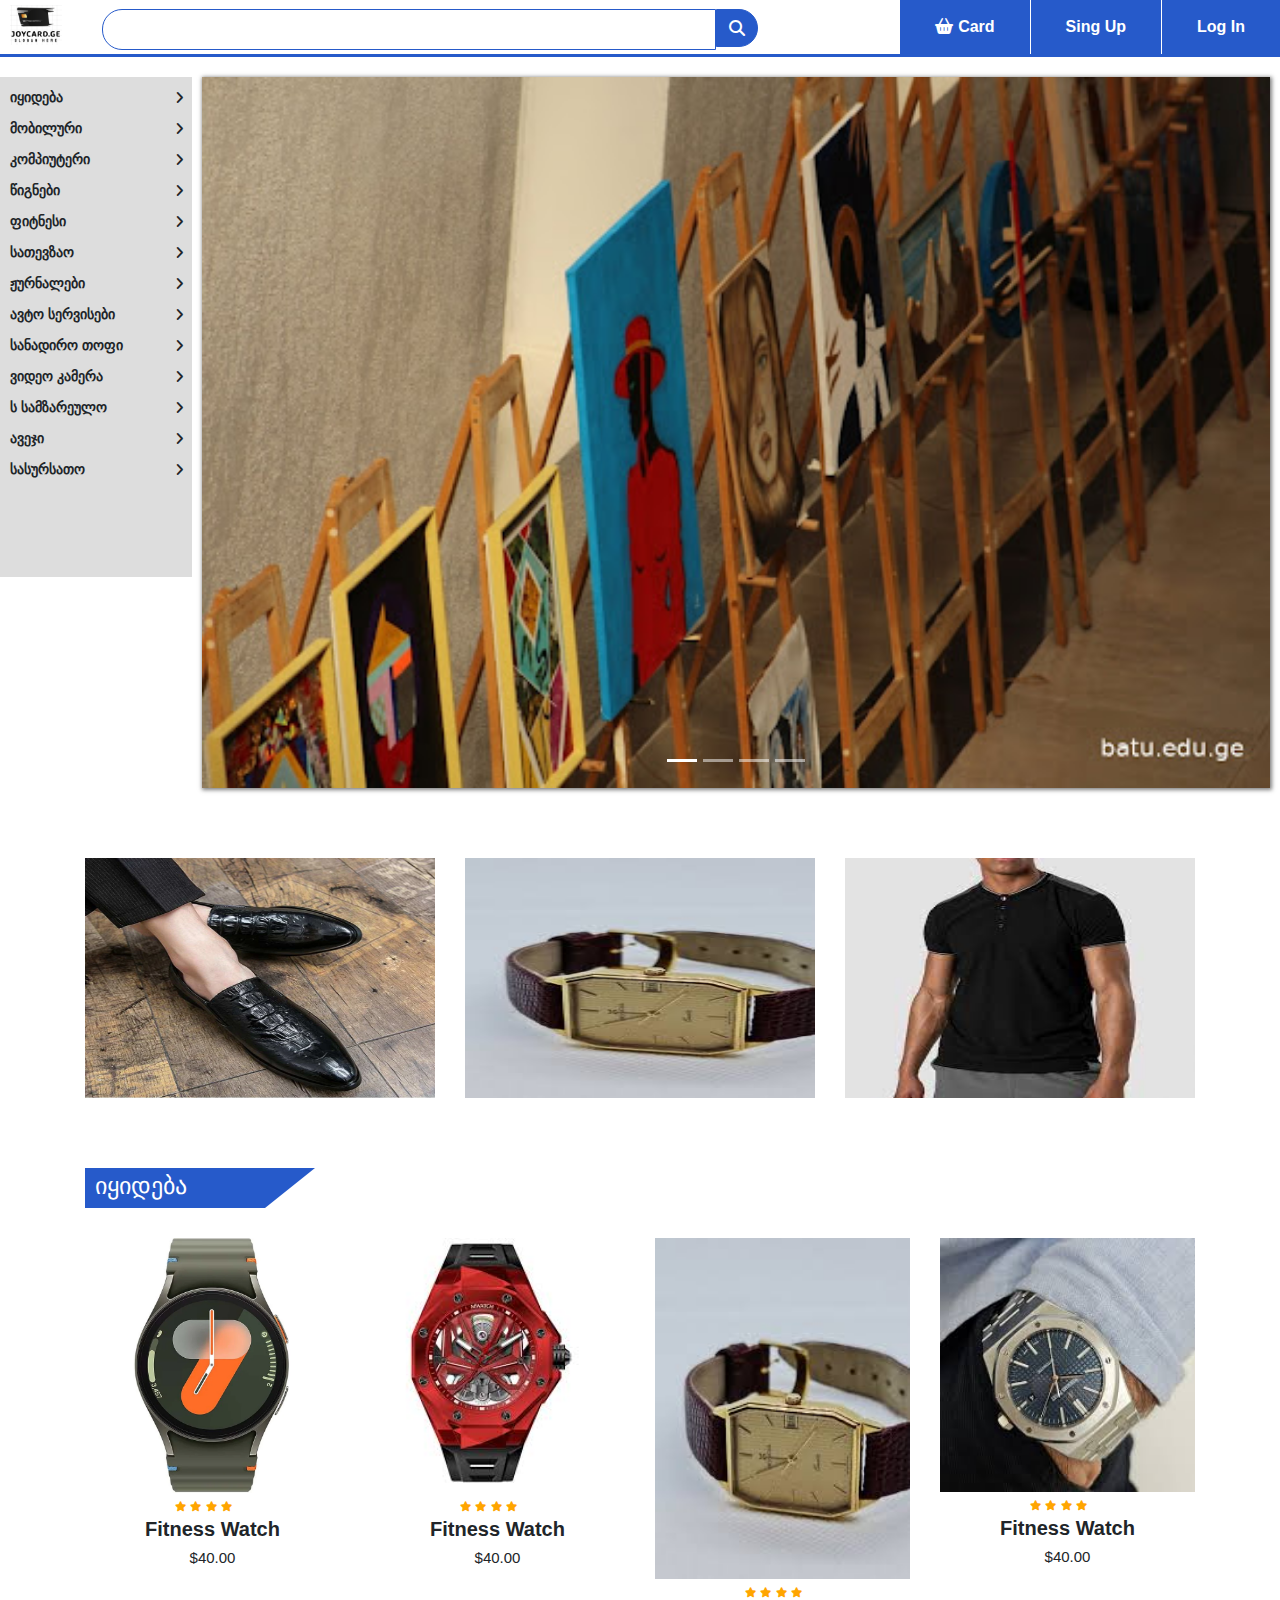
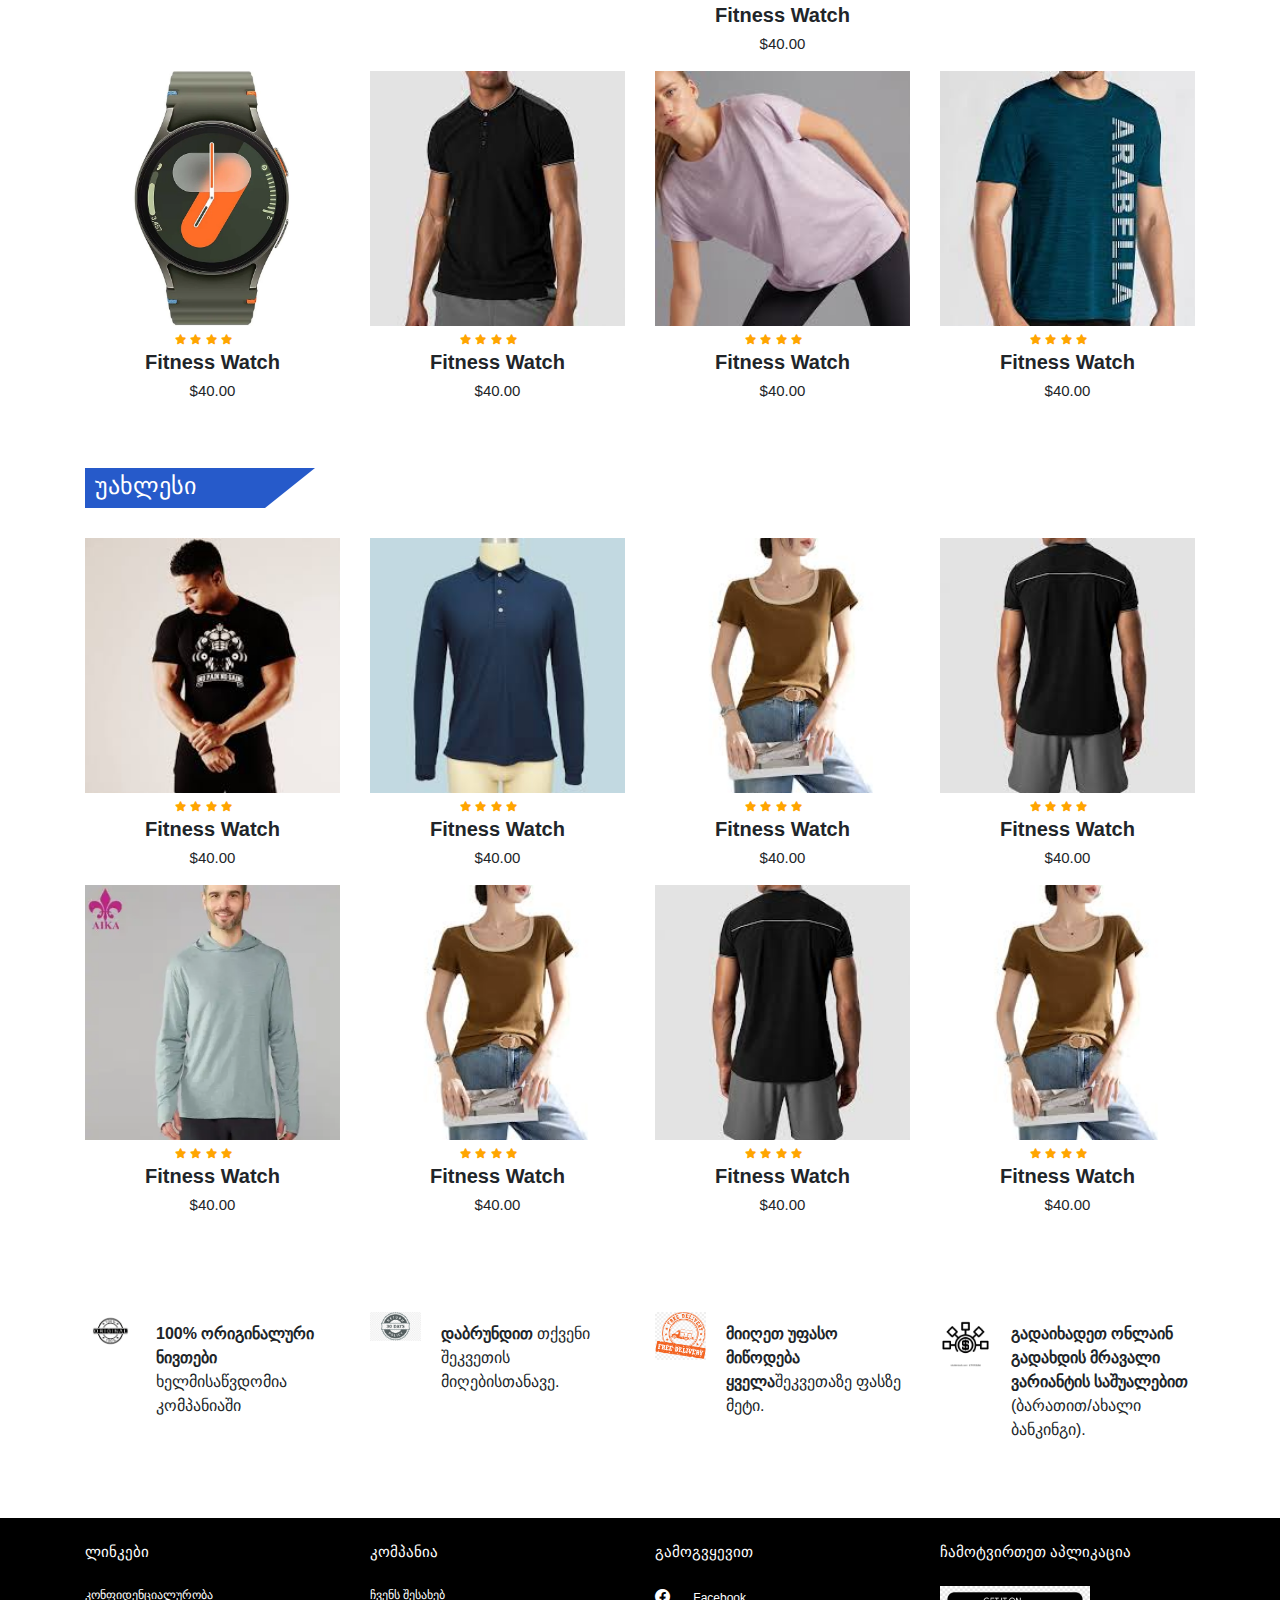
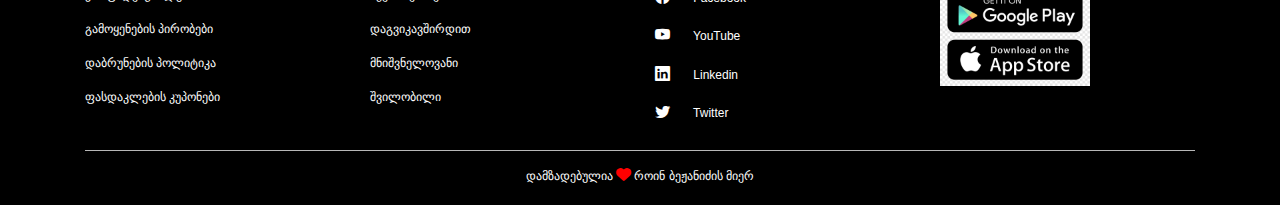
<file: index.html>
<!DOCTYPE html>
<html lang="en">
<head>
    <meta charset="UTF-8">
    <meta name="viewport" content="width=device-width, initial-scale=1.0">
    <link rel="stylesheet" href="style.css">
    <link rel="stylesheet"
     href="https://stackpath.bootstrapcdn.com/bootstrap/4.2.1/css/bootstrap.min.css">
     <link rel="stylesheet" href="https://cdnjs.cloudflare.com/ajax/libs/font-awesome/6.5.0/css/all.min.css">
     <link rel="stylesheet" href="https://cdn.jsdelivr.net/npm/bootstrap-icons@1.11.3/font/bootstrap-icons.min.css">
    <script src="https://code.jquery.com/jquery-3.3.1.slim.min.js"></script>
    <script src="https://stackpath.bootstrapcdn.com/bootstrap/4.2.1/js/bootstrap.min.js"></script>
    <title>JoyCard.Ge</title>
    <style>
 
    </style>
</head>
<body>
    <div class="top-nav-bar">
        <div class="search-box">
            <i class="fa fa-bars" id="menu-btn" onclick="openmenu()" aria-label="Open Menu"></i>
            <i class="fa fa-times" id="close-btn" onclick="closemenu()" aria-label="Close Menu"></i>
            
            <img src="JoyCard.ge.logo.PNG" class="logo">
      
            <input type="text" class="form-control">
            <span class="input-group-text"><i class="fa fa-search"></i></span>
        </div>
        <div class="menu-bar">
            <ul>
                <li><a href="#"><i class="fa fa-shopping-basket"></i>Card</a></li>
                <li><a href="#">Sing Up</a></li>
                <li><a href="#">Log In</a></li>
            </ul>
        </div>
    </div>
    <!--მეორე თავი-->
    <section class="header">
        <div class="side-menu" id="side-menu">
            <ul>
                <li>იყიდება<i class="fa fa-angle-right"></i>
                    <ul>
                        <a href="product.html"><li>მენუ-1</li></a>
                        <a href="#"><li>მენუ-2</li></a>
                        <a href="#"><li>მენუ-3</li></a>
                        <a href="#"><li>მენუ-4</li></a>
                    </ul>
                </li>
                <li>მობილური<i class="fa fa-angle-right"></i>
                    <ul>
                        <a href="#"><li>მენუ-5</li></a>
                        <a href="#"><li>მენუ-6</li></a>
                        <a href="#"><li>მენუ-7</li></a>
                        <a href="#"><li>მენუ-8</li></a>
                    </ul>
                </li>
                <li>კომპიუტერი<i class="fa fa-angle-right"></i>
                    <ul>
                        <a href="#"><li>მენუ-9</li></a>
                        <a href="#"><li>მენუ-10</li></a>
                        <a href="#"><li>მენუ-11</li></a>
                        <a href="#"><li>მენუ-12</li></a>
                    </ul>
                </li>
                <li>წიგნები<i class="fa fa-angle-right"></i>
                    <ul>
                        <a href="#"><li>მენუ-13</li></a>
                        <a href="#"><li>მენუ-14</li></a>
                        <a href="#"><li>მენუ-15</li></a>
                        <a href="#"><li>მენუ-16</li></a>
                    </ul>
                </li>
                <li>ფიტნესი<i class="fa fa-angle-right"></i>
                    <ul>
                        <a href="#"><li>მენუ-17</li></a>
                        <a href="#"><li>მენუ-18</li></a>
                        <a href="#"><li>მენუ-19</li></a>
                        <a href="#"><li>მენუ-20</li></a>
                    </ul>
                </li>
                <li>სათევზაო <i class="fa fa-angle-right"></i>
                    <ul>
                        <a href="#"><li>მენუ-21</li></a>
                        <a href="#"><li>მენუ-22</li></a>
                        <a href="#"><li>მენუ-23</li></a>
                        <a href="#"><li>მენუ-24</li></a>
                    </ul>
                </li>
                <li>ჟურნალები<i class="fa fa-angle-right"></i>
                    <ul>
                        <a href="#"><li>მენუ-25</li></a>
                        <a href="#"><li>მენუ-26</li></a>
                        <a href="#"><li>მენუ-27</li></a>
                        <a href="#"><li>მენუ-28</li></a>
                    </ul>
                </li>
                <li>ავტო სერვისები<i class="fa fa-angle-right"></i>
                    <ul>
                        <a href="#"><li>მენუ-29</li></a>
                        <a href="#"><li>მენუ-30</li></a>
                        <a href="#"><li>მენუ-31</li></a>
                        <a href="#"><li>მენუ-32</li></a>
                    </ul>
                </li>
                <li>სანადირო თოფი<i class="fa fa-angle-right"></i>
                    <ul>
                        <a href="#"><li>მენუ-33</li></a>
                        <a href="#"><li>მენუ-34</li></a>
                        <a href="#"><li>მენუ-35</li></a>
                        <a href="#"><li>მენუ-36</li></a>
                    </ul>
                </li>
                <li>ვიდეო კამერა<i class="fa fa-angle-right"></i>
                    <ul>
                        <a href="#"><li>მენუ-37</li></a>
                        <a href="#"><li>მენუ-38</li></a>
                        <a href="#"><li>მენუ-39</li></a>
                        <a href="#"><li>მენუ-40</li></a>
                    </ul>
                </li>
                <li>ს სამზარეულო<i class="fa fa-angle-right"></i>
                    <ul>
                        <a href="#"><li>მენუ-41</li></a>
                        <a href="#"><li>მენუ-42</li></a>
                        <a href="#"><li>მენუ-43</li></a>
                        <a href="#"><li>მენუ-44</li></a>
                    </ul>
                </li>
                <li>ავეჯი<i class="fa fa-angle-right"></i>
                    <ul>
                        <a href="#"><li>მენუ-45</li></a>
                        <a href="#"><li>მენუ-46</li></a>
                        <a href="#"><li>მენუ-47</li></a>
                        <a href="#"><li>მენუ-48</li></a>
                    </ul>
                </li>
                <li>სასურსათო<i class="fa fa-angle-right"></i>
                    <ul>
                        <a href="#"><li>მენუ-49</li></a>
                        <a href="#"><li>მენუ-50</li></a>
                        <a href="#"><li>მენუ-51</li></a>
                        <a href="#"><li>მენუ-52</li></a>
                    </ul>
                </li>
            </ul>
        </div>
        <div class="slider">
            <div id="slider" class="carousel slide carousel-fade" data-ride="carousel">
                <div class="carousel-inner">
                    <div class="carousel-item active">
                        <img src="img-8.jpg" class="d-block w-100">
                    </div>
                    <div class="carousel-item">
                        <img src="market1.jpg" class="d-block w-100">
                    </div>
                    <div class="carousel-item">
                        <img src="market2.jpg" class="d-block w-100">
                    </div>
                    <div class="carousel-item">
                        <img src="market3.jpg" class="d-block w-100">
                    </div>
                </div>
        
                <ol class="carousel-indicators">
                    <li data-target="#slider" data-slide-to="0" class="active"></li>
                    <li data-target="#slider" data-slide-to="1"></li>
                    <li data-target="#slider" data-slide-to="2"></li>
                    <li data-target="#slider" data-slide-to="3"></li>
                </ol>
            </div>
        </div>
    </section>

    <!-- featured categories -->
     <section class="featured-categories">
        <div class="container">
            <div class="row">
                <div class="col-md-4">
                    <img src="shose2.webp" width="180" height="280" >
                </div>
            <div class="col-md-4">
                <img src="hour2.jpeg" width="180" height="280" >
            </div>
            <div class="col-md-4">
                <img src="shet1.jpeg" width="180" height="280" >
            </div>
            </div>
        </div>
     </section>

     <!-- On Sale product-->
      <section class="on-sale">
        <div class="container">
            <div class="title-box">
                <h2>იყიდება</h2>
            </div>
            <div class="row">
                <div class="col-md-3">
                    <div class="product-top">
                        <a href="product.html">
                        <img src="hour4.webp" >
                    </a>
                        <div class="overlay-right">
                            <button type="button" class="btn btn-secondary" title="Quick Shop">
                                <i class="fa fa-eye"></i>
                            </button>
                            <button type="button" class="btn btn-secondary" title="Add to Withlist">
                                <i class="fa fa-heart"></i>
                            </button>
                            <button type="button" class="btn btn-secondary" title="Add to Cart">
                                <i class="fa fa-shopping-cart"></i>
                            </button>
                        </div>
                    </div>
                    <div class="product-button text-center">
                        <i class="fa fa-star"></i>
                        <i class="fa fa-star"></i>
                        <i class="fa fa-star"></i>
                        <i class="fa fa-star"></i>
                        <i class="bi bi-star-half"></i>
                        <h3>Fitness Watch </h3>
                        <h5>$40.00</h5>
                    </div>
                </div>
                <div class="col-md-3">
                    <div class="product-top">
                        <img src="hour1.jpeg" >
                        <div class="overlay-right">
                            <button type="button" class="btn btn-secondary" title="Quick Shop">
                                <i class="fa fa-eye"></i>
                            </button>
                            <button type="button" class="btn btn-secondary" title="Add to Withlist">
                                <i class="fa fa-heart"></i>
                            </button>
                            <button type="button" class="btn btn-secondary" title="Add to Cart">
                                <i class="fa fa-shopping-cart"></i>
                            </button>
                        </div>
                    </div>
                    <div class="product-button text-center">
                        <i class="fa fa-star"></i>
                        <i class="fa fa-star"></i>
                        <i class="fa fa-star"></i>
                        <i class="fa fa-star"></i>
                        <i class="bi bi-star-half"></i>
                        <h3>Fitness Watch </h3>
                        <h5>$40.00</h5>
                    </div>
                </div>
                <div class="col-md-3">
                    <div class="product-top">
                        <img src="hour2.jpeg" >
                        <div class="overlay-right">
                            <button type="button" class="btn btn-secondary" title="Quick Shop">
                                <i class="fa fa-eye"></i>
                            </button>
                            <button type="button" class="btn btn-secondary" title="Add to Withlist">
                                <i class="fa fa-heart"></i>
                            </button>
                            <button type="button" class="btn btn-secondary" title="Add to Cart">
                                <i class="fa fa-shopping-cart"></i>
                            </button>
                        </div>
                    </div>
                    <div class="product-button text-center">
                        <i class="fa fa-star"></i>
                        <i class="fa fa-star"></i>
                        <i class="fa fa-star"></i>
                        <i class="fa fa-star"></i>
                        <i class="bi bi-star-half"></i>
                        <h3>Fitness Watch </h3>
                        <h5>$40.00</h5>
                    </div>
                </div>
                <div class="col-md-3">
                    <div class="product-top">
                        <img src="hour3.jpeg" >
                        <div class="overlay-right">
                            <button type="button" class="btn btn-secondary" title="Quick Shop">
                                <i class="fa fa-eye"></i>
                            </button>
                            <button type="button" class="btn btn-secondary" title="Add to Withlist">
                                <i class="fa fa-heart"></i>
                            </button>
                            <button type="button" class="btn btn-secondary" title="Add to Cart">
                                <i class="fa fa-shopping-cart"></i>
                            </button>
                        </div>
                    </div>
                    <div class="product-button text-center">
                        <i class="fa fa-star"></i>
                        <i class="fa fa-star"></i>
                        <i class="fa fa-star"></i>
                        <i class="fa fa-star"></i>
                        <i class="bi bi-star-half"></i>
                        <h3>Fitness Watch </h3>
                        <h5>$40.00</h5>
                    </div>
                </div>
                <div class="col-md-3">
                    <div class="product-top">
                        <img src="hour4.webp" >
                        <div class="overlay-right">
                            <button type="button" class="btn btn-secondary" title="Quick Shop">
                                <i class="fa fa-eye"></i>
                            </button>
                            <button type="button" class="btn btn-secondary" title="Add to Withlist">
                                <i class="fa fa-heart"></i>
                            </button>
                            <button type="button" class="btn btn-secondary" title="Add to Cart">
                                <i class="fa fa-shopping-cart"></i>
                            </button>
                        </div>
                    </div>
                    <div class="product-button text-center">
                        <i class="fa fa-star"></i>
                        <i class="fa fa-star"></i>
                        <i class="fa fa-star"></i>
                        <i class="fa fa-star"></i>
                        <i class="bi bi-star-half"></i>
                        <h3>Fitness Watch </h3>
                        <h5>$40.00</h5>
                    </div>
                </div>
                <div class="col-md-3">
                    <div class="product-top">
                        <img src="shet1.jpeg" >
                        <div class="overlay-right">
                            <button type="button" class="btn btn-secondary" title="Quick Shop">
                                <i class="fa fa-eye"></i>
                            </button>
                            <button type="button" class="btn btn-secondary" title="Add to Withlist">
                                <i class="fa fa-heart"></i>
                            </button>
                            <button type="button" class="btn btn-secondary" title="Add to Cart">
                                <i class="fa fa-shopping-cart"></i>
                            </button>
                        </div>
                    </div>
                    <div class="product-button text-center">
                        <i class="fa fa-star"></i>
                        <i class="fa fa-star"></i>
                        <i class="fa fa-star"></i>
                        <i class="fa fa-star"></i>
                        <i class="bi bi-star-half"></i>
                        <h3>Fitness Watch </h3>
                        <h5>$40.00</h5>
                    </div>
                </div>
                <div class="col-md-3">
                    <div class="product-top">
                        <img src="shet2.jpeg" >
                        <div class="overlay-right">
                            <button type="button" class="btn btn-secondary" title="Quick Shop">
                                <i class="fa fa-eye"></i>
                            </button>
                            <button type="button" class="btn btn-secondary" title="Add to Withlist">
                                <i class="fa fa-heart"></i>
                            </button>
                            <button type="button" class="btn btn-secondary" title="Add to Cart">
                                <i class="fa fa-shopping-cart"></i>
                            </button>
                        </div>
                    </div>
                    <div class="product-button text-center">
                        <i class="fa fa-star"></i>
                        <i class="fa fa-star"></i>
                        <i class="fa fa-star"></i>
                        <i class="fa fa-star"></i>
                        <i class="bi bi-star-half"></i>
                        <h3>Fitness Watch </h3>
                        <h5>$40.00</h5>
                    </div>
                </div>
                <div class="col-md-3">
                    <div class="product-top">
                        <img src="shet3.jpeg" >
                        <div class="overlay-right">
                            <button type="button" class="btn btn-secondary" title="Quick Shop">
                                <i class="fa fa-eye"></i>
                            </button>
                            <button type="button" class="btn btn-secondary" title="Add to Withlist">
                                <i class="fa fa-heart"></i>
                            </button>
                            <button type="button" class="btn btn-secondary" title="Add to Cart">
                                <i class="fa fa-shopping-cart"></i>
                            </button>
                        </div>
                    </div>
                    <div class="product-button text-center">
                        <i class="fa fa-star"></i>
                        <i class="fa fa-star"></i>
                        <i class="fa fa-star"></i>
                        <i class="fa fa-star"></i>
                        <i class="bi bi-star-half"></i>
                        <h3>Fitness Watch </h3>
                        <h5>$40.00</h5>
                    </div>
                </div>
            </div>
        </div>
      </section>

      <!-- New Products -->
       <section class="new-products">
        <div class="container">
            <div class="title-box">
                <h2>უახლესი</h2>
            </div>
            <div class="row">
                <div class="col-md-3">
                    <div class="product-top">
                        <img src="shet4.jpeg" >
                        <div class="overlay-right">
                            <button type="button" class="btn btn-secondary" title="Quick Shop">
                                <i class="fa fa-eye"></i>
                            </button>
                            <button type="button" class="btn btn-secondary" title="Add to Withlist">
                                <i class="fa fa-heart"></i>
                            </button>
                            <button type="button" class="btn btn-secondary" title="Add to Cart">
                                <i class="fa fa-shopping-cart"></i>
                            </button>
                        </div>
                    </div>
                    <div class="product-button text-center">
                        <i class="fa fa-star"></i>
                        <i class="fa fa-star"></i>
                        <i class="fa fa-star"></i>
                        <i class="fa fa-star"></i>
                        <i class="bi bi-star-half"></i>
                        <h3>Fitness Watch </h3>
                        <h5>$40.00</h5>
                    </div>
                </div>
                <div class="col-md-3">
                    <div class="product-top">
                        <img src="shet5.jpeg" >
                        <div class="overlay-right">
                            <button type="button" class="btn btn-secondary" title="Quick Shop">
                                <i class="fa fa-eye"></i>
                            </button>
                            <button type="button" class="btn btn-secondary" title="Add to Withlist">
                                <i class="fa fa-heart"></i>
                            </button>
                            <button type="button" class="btn btn-secondary" title="Add to Cart">
                                <i class="fa fa-shopping-cart"></i>
                            </button>
                        </div>
                    </div>
                    <div class="product-button text-center">
                        <i class="fa fa-star"></i>
                        <i class="fa fa-star"></i>
                        <i class="fa fa-star"></i>
                        <i class="fa fa-star"></i>
                        <i class="bi bi-star-half"></i>
                        <h3>Fitness Watch </h3>
                        <h5>$40.00</h5>
                    </div>
                </div>
                <div class="col-md-3">
                    <div class="product-top">
                        <img src="shet6.jpeg" >
                        <div class="overlay-right">
                            <button type="button" class="btn btn-secondary" title="Quick Shop">
                                <i class="fa fa-eye"></i>
                            </button>
                            <button type="button" class="btn btn-secondary" title="Add to Withlist">
                                <i class="fa fa-heart"></i>
                            </button>
                            <button type="button" class="btn btn-secondary" title="Add to Cart">
                                <i class="fa fa-shopping-cart"></i>
                            </button>
                        </div>
                    </div>
                    <div class="product-button text-center">
                        <i class="fa fa-star"></i>
                        <i class="fa fa-star"></i>
                        <i class="fa fa-star"></i>
                        <i class="fa fa-star"></i>
                        <i class="bi bi-star-half"></i>
                        <h3>Fitness Watch </h3>
                        <h5>$40.00</h5>
                    </div>
                </div>
                <div class="col-md-3">
                    <div class="product-top">
                        <img src="shet7.jpeg" >
                        <div class="overlay-right">
                            <button type="button" class="btn btn-secondary" title="Quick Shop">
                                <i class="fa fa-eye"></i>
                            </button>
                            <button type="button" class="btn btn-secondary" title="Add to Withlist">
                                <i class="fa fa-heart"></i>
                            </button>
                            <button type="button" class="btn btn-secondary" title="Add to Cart">
                                <i class="fa fa-shopping-cart"></i>
                            </button>
                        </div>
                    </div>
                    <div class="product-button text-center">
                        <i class="fa fa-star"></i>
                        <i class="fa fa-star"></i>
                        <i class="fa fa-star"></i>
                        <i class="fa fa-star"></i>
                        <i class="bi bi-star-half"></i>
                        <h3>Fitness Watch </h3>
                        <h5>$40.00</h5>
                    </div>
                </div>
                <div class="col-md-3">
                    <div class="product-top">
                        <img src="shet8.webp" >
                        <div class="overlay-right">
                            <button type="button" class="btn btn-secondary" title="Quick Shop">
                                <i class="fa fa-eye"></i>
                            </button>
                            <button type="button" class="btn btn-secondary" title="Add to Withlist">
                                <i class="fa fa-heart"></i>
                            </button>
                            <button type="button" class="btn btn-secondary" title="Add to Cart">
                                <i class="fa fa-shopping-cart"></i>
                            </button>
                        </div>
                    </div>
                    <div class="product-button text-center">
                        <i class="fa fa-star"></i>
                        <i class="fa fa-star"></i>
                        <i class="fa fa-star"></i>
                        <i class="fa fa-star"></i>
                        <i class="bi bi-star-half"></i>
                        <h3>Fitness Watch </h3>
                        <h5>$40.00</h5>
                    </div>
                </div>
                <div class="col-md-3">
                    <div class="product-top">
                        <img src="shet6.jpeg" >
                        <div class="overlay-right">
                            <button type="button" class="btn btn-secondary" title="Quick Shop">
                                <i class="fa fa-eye"></i>
                            </button>
                            <button type="button" class="btn btn-secondary" title="Add to Withlist">
                                <i class="fa fa-heart"></i>
                            </button>
                            <button type="button" class="btn btn-secondary" title="Add to Cart">
                                <i class="fa fa-shopping-cart"></i>
                            </button>
                        </div>
                    </div>
                    <div class="product-button text-center">
                        <i class="fa fa-star"></i>
                        <i class="fa fa-star"></i>
                        <i class="fa fa-star"></i>
                        <i class="fa fa-star"></i>
                        <i class="bi bi-star-half"></i>
                        <h3>Fitness Watch </h3>
                        <h5>$40.00</h5>
                    </div>
                </div>
                <div class="col-md-3">
                    <div class="product-top">
                        <img src="shet7.jpeg" >
                        <div class="overlay-right">
                            <button type="button" class="btn btn-secondary" title="Quick Shop">
                                <i class="fa fa-eye"></i>
                            </button>
                            <button type="button" class="btn btn-secondary" title="Add to Withlist">
                                <i class="fa fa-heart"></i>
                            </button>
                            <button type="button" class="btn btn-secondary" title="Add to Cart">
                                <i class="fa fa-shopping-cart"></i>
                            </button>
                        </div>
                    </div>
                    <div class="product-button text-center">
                        <i class="fa fa-star"></i>
                        <i class="fa fa-star"></i>
                        <i class="fa fa-star"></i>
                        <i class="fa fa-star"></i>
                        <i class="bi bi-star-half"></i>
                        <h3>Fitness Watch </h3>
                        <h5>$40.00</h5>
                    </div>
                </div>
                <div class="col-md-3">
                    <div class="product-top">
                        <img src="shet6.jpeg" >
                        <div class="overlay-right">
                            <button type="button" class="btn btn-secondary" title="Quick Shop">
                                <i class="fa fa-eye"></i>
                            </button>
                            <button type="button" class="btn btn-secondary" title="Add to Withlist">
                                <i class="fa fa-heart"></i>
                            </button>
                            <button type="button" class="btn btn-secondary" title="Add to Cart">
                                <i class="fa fa-shopping-cart"></i>
                            </button>
                        </div>
                    </div>
                    <div class="product-button text-center">
                        <i class="fa fa-star"></i>
                        <i class="fa fa-star"></i>
                        <i class="fa fa-star"></i>
                        <i class="fa fa-star"></i>
                        <i class="bi bi-star-half"></i>
                        <h3>Fitness Watch </h3>
                        <h5>$40.00</h5>
                    </div>
                </div>
            </div>
        </div>
       </section>

       <!-- Website fearures -->

       <section class="website-features">
        <div class="container">
            <div class="row">
                <div class="col-md-3 feature-box">
                    <img src="fiature100%.webp" >
                    <div class="feature-text">
                        <p><b>100% ორიგინალური ნივთები </b>ხელმისაწვდომია კომპანიაში</p>
                    </div>
                </div>
                <div class="col-md-3 feature-box">
                    <img src="fiature2.png" >
                    <div class="feature-text">
                        <p><b>დაბრუნდით </b>თქვენი შეკვეთის მიღებისთანავე.</p>
                    </div>
                </div>
                <div class="col-md-3 feature-box">
                    <img src="fiature3.png" >
                    <div class="feature-text">
                        <p><b>მიიღეთ უფასო მიწოდება ყველა</b>შეკვეთაზე ფასზე მეტი.</p>
                    </div>
                </div>
                <div class="col-md-3 feature-box">
                    <img src="fiature4.webp" >
                    <div class="feature-text">
                        <p><b>გადაიხადეთ ონლაინ გადახდის მრავალი ვარიანტის საშუალებით </b>(ბარათით/ახალი ბანკინგი).</p>
                    </div>
                </div>
            </div>
        </div>
       </section>

       <!-- Footer -->
        <section class="footer">
            <div class="container tex-center">
                <div class="row">
                    <div class="col-md-3">
                        <h1> ლინკები</h1>
                        <p>კონფიდენციალურობა</p>
                        <p>გამოყენების პირობები</p>
                        <p>დაბრუნების პოლიტიკა</p>
                        <p>ფასდაკლების კუპონები</p>
                    </div>
                    <div class="col-md-3">
                        <h1>კომპანია</h1>
                        <p>ჩვენს შესახებ</p>
                        <p>დაგვიკავშირდით</p>
                        <p>მნიშვნელოვანი</p>
                        <p>შვილობილი</p>
                    </div>
                    <div class="col-md-3">
                        <h1>გამოგვყევით</h1>
                        <p> <i class="bi bi-facebook"></i> Facebook</p>
                        <p> <i class="bi bi-youtube"></i> YouTube</p>
                        <p> <i class="bi bi-linkedin"></i> Linkedin</p>
                        <p> <i class="bi bi-twitter"></i> Twitter</p>
                    </div>
                    <div class="col-md-3 footer-image">
                        <h1>ჩამოტვირთეთ აპლიკაცია</h1>
                        <img src="app-play-logo.png" >
                    </div>
                </div>
                <hr>
                <p class="copyright">დამზადებულია <i class="fa fa-heart"></i> როინ ბეჟანიძის მიერ</p>
            </div>
        </section>
    
    
    <script src="main.js"></script>
</body>
</html>
</file>
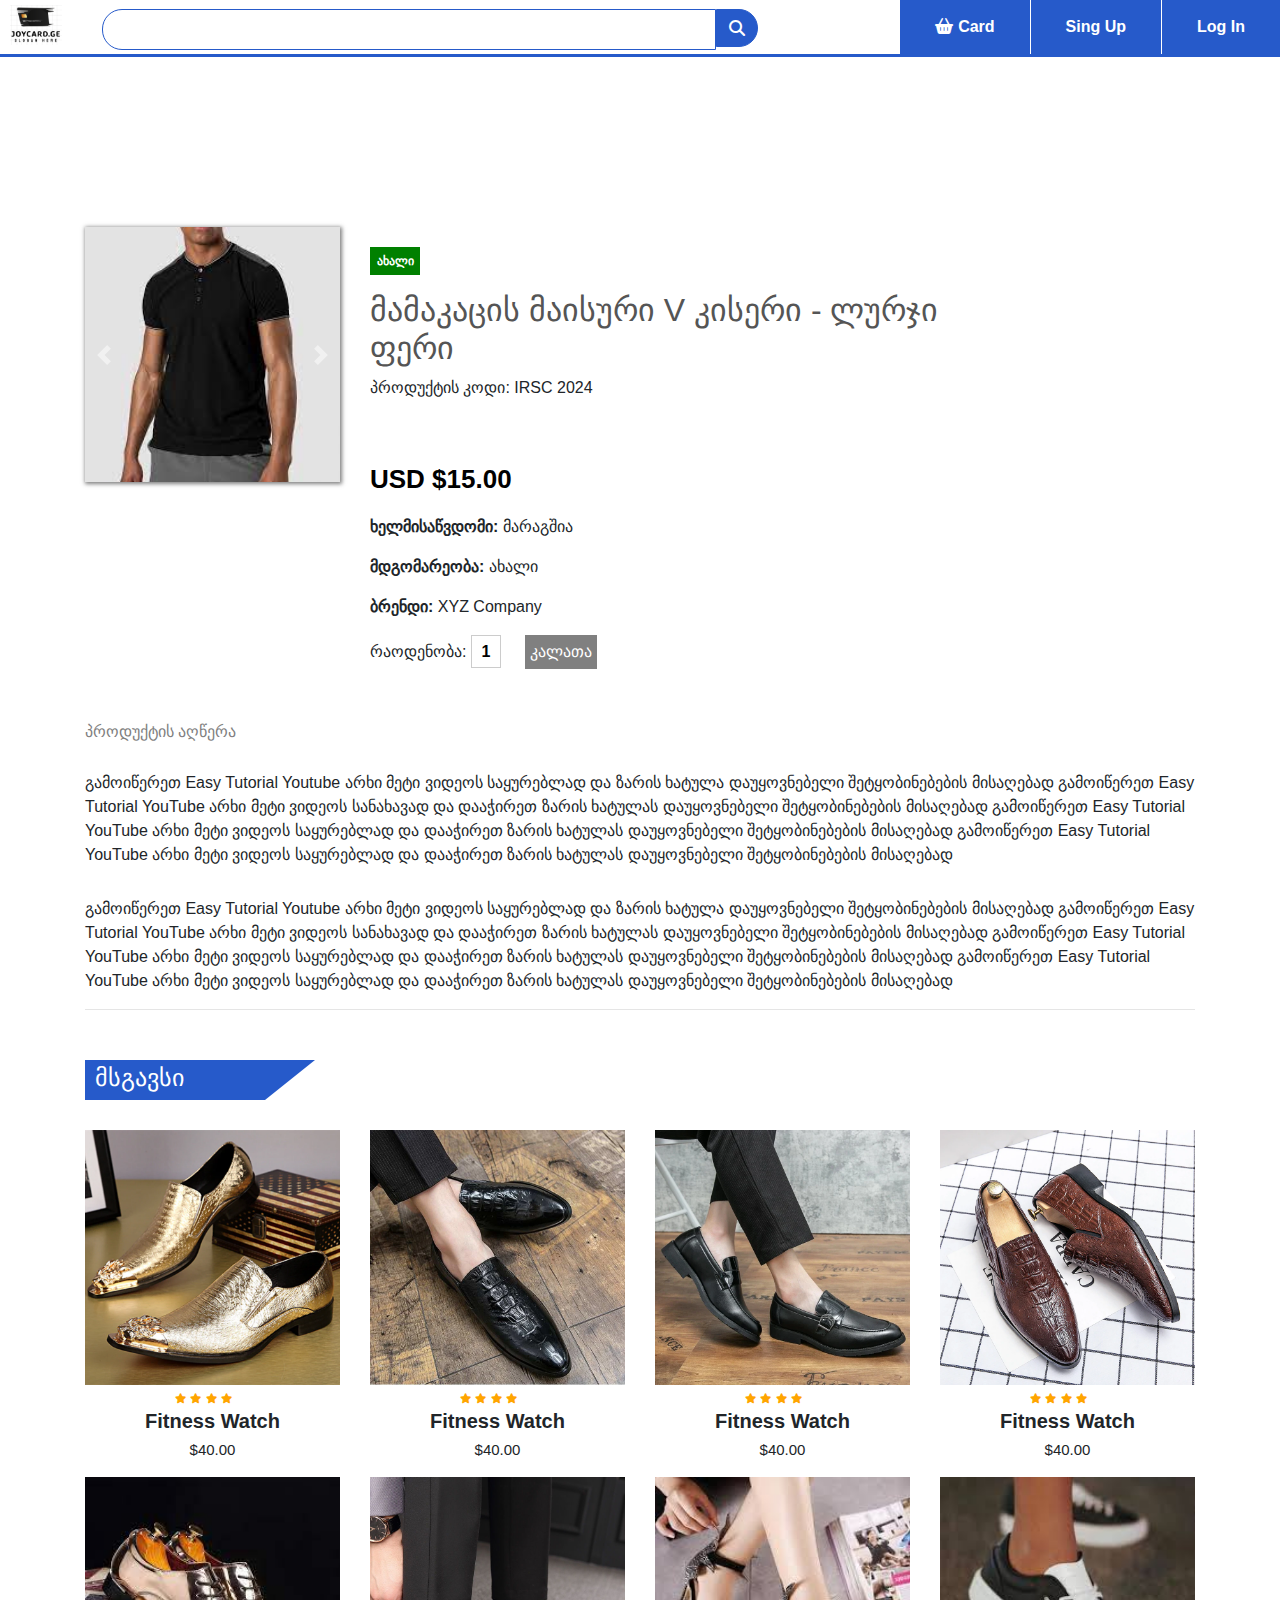
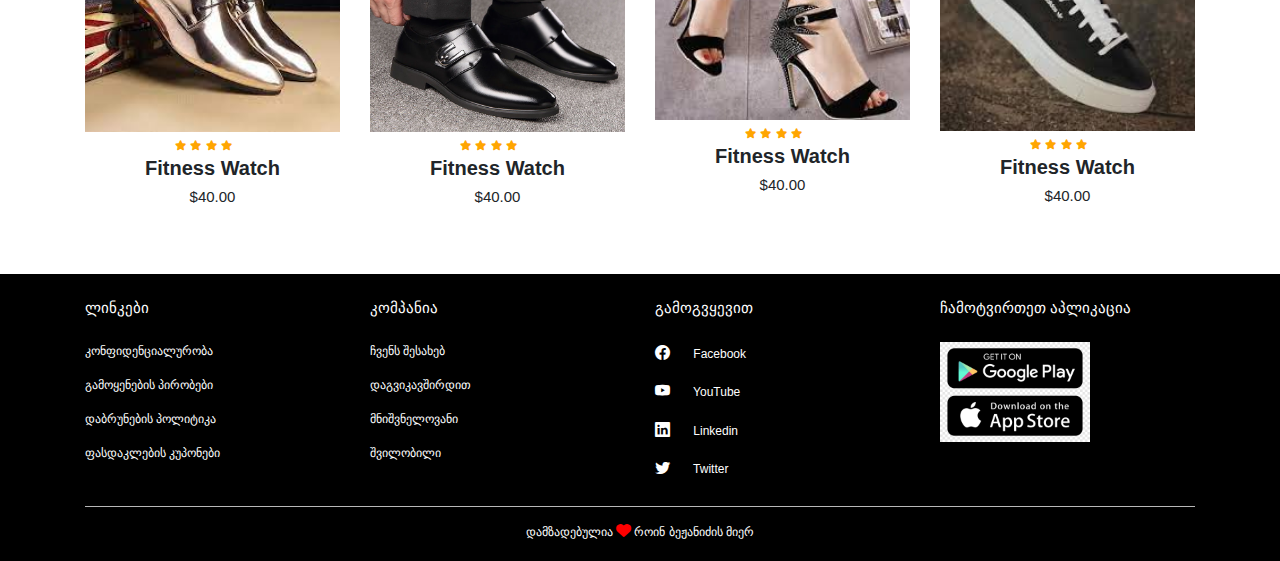
<file: product.html>
<!DOCTYPE html>
<html lang="en">
<head>
    <meta charset="UTF-8">
    <meta name="viewport" content="width=device-width, initial-scale=1.0">
    <link rel="stylesheet" href="style.css">
    <link rel="stylesheet"
     href="https://stackpath.bootstrapcdn.com/bootstrap/4.2.1/css/bootstrap.min.css">
     <link rel="stylesheet" href="https://cdnjs.cloudflare.com/ajax/libs/font-awesome/6.5.0/css/all.min.css">
     <link rel="stylesheet" href="https://cdn.jsdelivr.net/npm/bootstrap-icons@1.11.3/font/bootstrap-icons.min.css">
    <script src="https://code.jquery.com/jquery-3.3.1.slim.min.js"></script>
    <script src="https://stackpath.bootstrapcdn.com/bootstrap/4.2.1/js/bootstrap.min.js"></script>
    <title>JoyCard.Ge Product</title>
    <style>
 
    </style>
</head>
<body>
    <div class="top-nav-bar">
        <div class="search-box">
            <i class="fa fa-bars" id="menu-btn" onclick="openmenu()" aria-label="Open Menu"></i>
            <i class="fa fa-times" id="close-btn" onclick="closemenu()" aria-label="Close Menu"></i>
             <a href="index.html">
            <img src="JoyCard.ge.logo.PNG" class="logo">
        </a>
            <input type="text" class="form-control">
            <span class="input-group-text"><i class="fa fa-search"></i></span>
        </div>
        <div class="menu-bar">
            <ul>
                <li><a href="#"><i class="fa fa-shopping-basket"></i>Card</a></li>
                <li><a href="#">Sing Up</a></li>
                <li><a href="#">Log In</a></li>
            </ul>
        </div>
    </div>

    <!-- Single Product -->

    <section class="single-product">
        <div class="container">
            <div class="row">
                <div class="col-md-3">
                    <div id="product-slider" class="carousel slide carousel-fade" data-ride="carousel">
                        <div class="carousel-inner">
                            <div class="carousel-item active">
                                <img src="shet1.jpeg" class="d-block">
                            </div>
                            <div class="carousel-item">
                                <img src="shet3.jpeg" class="d-block">
                            </div>
                            <div class="carousel-item">
                                <img src="shet4.jpeg" class="d-block">
                            </div>
                            <a class="carousel-control-prev" href="#product-slider" role="button" data-slide="prev">
                            <span class="carousel-control-prev-icon" aria-hidden="true"></span>
                            <span class="sr-only">Previous</span>
                            </a>
                            <a class="carousel-control-next" href="#product-slider" role="button" data-slide="next">
                            <span class="carousel-control-next-icon" aria-hidden="true"></span>
                            <span class="sr-only">Next</span>
                          </a>
                    </div>
                </div>
            </div>

            <div class="col-md-7">
                <p class="new-arrival next-center">ახალი</p>
                <h2>მამაკაცის მაისური V კისერი - ლურჯი ფერი </h2>
                <p>პროდუქტის კოდი: IRSC 2024</p>
                <i class="fa fa-star"></i>
                <i class="fa fa-star"></i>
                <i class="fa fa-star"></i>
                <i class="fa fa-star"></i>
                <i class="bi bi-star-half"></i>
                <p class="price">USD $15.00</p>
                <p><b>ხელმისაწვდომი: </b> მარაგშია</p>
                <p><b>მდგომარეობა: </b> ახალი </p>
                <p><b>ბრენდი: </b> XYZ Company</p>
                <label>რაოდენობა: </label>
                <input type="text" value="1">
                <button class="button" class="btn btn-primary">კალათა</button>
            </div>
        </div>
    </div>
    </section>

    <!-- Product description -->

    <section class="product-description">
        <div class="container">
            <h6>პროდუქტის აღწერა</h6>
            <p>გამოიწერეთ Easy Tutorial Youtube არხი მეტი ვიდეოს საყურებლად და ზარის ხატულა დაუყოვნებელი 
                შეტყობინებების მისაღებად გამოიწერეთ Easy Tutorial YouTube არხი მეტი ვიდეოს სანახავად და დააჭირეთ ზარის
                 ხატულას დაუყოვნებელი შეტყობინებების მისაღებად გამოიწერეთ Easy Tutorial YouTube არხი მეტი ვიდეოს 
                 საყურებლად და დააჭირეთ ზარის ხატულას დაუყოვნებელი შეტყობინებების მისაღებად გამოიწერეთ Easy Tutorial
                  YouTube არხი მეტი ვიდეოს საყურებლად და დააჭირეთ ზარის ხატულას დაუყოვნებელი შეტყობინებების მისაღებად
                 </p>
    <p>გამოიწერეთ Easy Tutorial Youtube არხი მეტი ვიდეოს საყურებლად და ზარის ხატულა დაუყოვნებელი შეტყობინებების 
        მისაღებად გამოიწერეთ Easy Tutorial YouTube არხი მეტი ვიდეოს სანახავად და დააჭირეთ ზარის ხატულას დაუყოვნებელი 
        შეტყობინებების მისაღებად გამოიწერეთ Easy Tutorial YouTube არხი მეტი ვიდეოს საყურებლად და დააჭირეთ ზარის 
        ხატულას დაუყოვნებელი შეტყობინებების მისაღებად გამოიწერეთ Easy Tutorial YouTube არხი მეტი ვიდეოს საყურებლად და 
        დააჭირეთ ზარის ხატულას დაუყოვნებელი შეტყობინებების მისაღებად </p>
       <hr>
        </div>

        <div class="container">
            <div class="title-box">
                <h2>მსგავსი</h2>
            </div>
            <div class="row">
                <div class="col-md-3">
                    <div class="product-top">
                        <img src="shose10.webp" >
                        <div class="overlay-right">
                            <button type="button" class="btn btn-secondary" title="Quick Shop">
                                <i class="fa fa-eye"></i>
                            </button>
                            <button type="button" class="btn btn-secondary" title="Add to Withlist">
                                <i class="fa fa-heart"></i>
                            </button>
                            <button type="button" class="btn btn-secondary" title="Add to Cart">
                                <i class="fa fa-shopping-cart"></i>
                            </button>
                        </div>
                    </div>
                    <div class="product-button text-center">
                        <i class="fa fa-star"></i>
                        <i class="fa fa-star"></i>
                        <i class="fa fa-star"></i>
                        <i class="fa fa-star"></i>
                        <i class="bi bi-star-half"></i>
                        <h3>Fitness Watch </h3>
                        <h5>$40.00</h5>
                    </div>
                </div>
                <div class="col-md-3">
                    <div class="product-top">
                        <img src="shose2.webp" >
                        <div class="overlay-right">
                            <button type="button" class="btn btn-secondary" title="Quick Shop">
                                <i class="fa fa-eye"></i>
                            </button>
                            <button type="button" class="btn btn-secondary" title="Add to Withlist">
                                <i class="fa fa-heart"></i>
                            </button>
                            <button type="button" class="btn btn-secondary" title="Add to Cart">
                                <i class="fa fa-shopping-cart"></i>
                            </button>
                        </div>
                    </div>
                    <div class="product-button text-center">
                        <i class="fa fa-star"></i>
                        <i class="fa fa-star"></i>
                        <i class="fa fa-star"></i>
                        <i class="fa fa-star"></i>
                        <i class="bi bi-star-half"></i>
                        <h3>Fitness Watch </h3>
                        <h5>$40.00</h5>
                    </div>
                </div>
                <div class="col-md-3">
                    <div class="product-top">
                        <img src="shose3.webp" >
                        <div class="overlay-right">
                            <button type="button" class="btn btn-secondary" title="Quick Shop">
                                <i class="fa fa-eye"></i>
                            </button>
                            <button type="button" class="btn btn-secondary" title="Add to Withlist">
                                <i class="fa fa-heart"></i>
                            </button>
                            <button type="button" class="btn btn-secondary" title="Add to Cart">
                                <i class="fa fa-shopping-cart"></i>
                            </button>
                        </div>
                    </div>
                    <div class="product-button text-center">
                        <i class="fa fa-star"></i>
                        <i class="fa fa-star"></i>
                        <i class="fa fa-star"></i>
                        <i class="fa fa-star"></i>
                        <i class="bi bi-star-half"></i>
                        <h3>Fitness Watch </h3>
                        <h5>$40.00</h5>
                    </div>
                </div>
                <div class="col-md-3">
                    <div class="product-top">
                        <img src="shose4.webp" >
                        <div class="overlay-right">
                            <button type="button" class="btn btn-secondary" title="Quick Shop">
                                <i class="fa fa-eye"></i>
                            </button>
                            <button type="button" class="btn btn-secondary" title="Add to Withlist">
                                <i class="fa fa-heart"></i>
                            </button>
                            <button type="button" class="btn btn-secondary" title="Add to Cart">
                                <i class="fa fa-shopping-cart"></i>
                            </button>
                        </div>
                    </div>
                    <div class="product-button text-center">
                        <i class="fa fa-star"></i>
                        <i class="fa fa-star"></i>
                        <i class="fa fa-star"></i>
                        <i class="fa fa-star"></i>
                        <i class="bi bi-star-half"></i>
                        <h3>Fitness Watch </h3>
                        <h5>$40.00</h5>
                    </div>
                </div>
                <div class="col-md-3">
                    <div class="product-top">
                        <img src="shose11.jpeg" >
                        <div class="overlay-right">
                            <button type="button" class="btn btn-secondary" title="Quick Shop">
                                <i class="fa fa-eye"></i>
                            </button>
                            <button type="button" class="btn btn-secondary" title="Add to Withlist">
                                <i class="fa fa-heart"></i>
                            </button>
                            <button type="button" class="btn btn-secondary" title="Add to Cart">
                                <i class="fa fa-shopping-cart"></i>
                            </button>
                        </div>
                    </div>
                    <div class="product-button text-center">
                        <i class="fa fa-star"></i>
                        <i class="fa fa-star"></i>
                        <i class="fa fa-star"></i>
                        <i class="fa fa-star"></i>
                        <i class="bi bi-star-half"></i>
                        <h3>Fitness Watch </h3>
                        <h5>$40.00</h5>
                    </div>
                </div>
                <div class="col-md-3">
                    <div class="product-top">
                        <img src="shose13.jpg" >
                        <div class="overlay-right">
                            <button type="button" class="btn btn-secondary" title="Quick Shop">
                                <i class="fa fa-eye"></i>
                            </button>
                            <button type="button" class="btn btn-secondary" title="Add to Withlist">
                                <i class="fa fa-heart"></i>
                            </button>
                            <button type="button" class="btn btn-secondary" title="Add to Cart">
                                <i class="fa fa-shopping-cart"></i>
                            </button>
                        </div>
                    </div>
                    <div class="product-button text-center">
                        <i class="fa fa-star"></i>
                        <i class="fa fa-star"></i>
                        <i class="fa fa-star"></i>
                        <i class="fa fa-star"></i>
                        <i class="bi bi-star-half"></i>
                        <h3>Fitness Watch </h3>
                        <h5>$40.00</h5>
                    </div>
                </div>
                <div class="col-md-3">
                    <div class="product-top">
                        <img src="shose7.jpeg" >
                        <div class="overlay-right">
                            <button type="button" class="btn btn-secondary" title="Quick Shop">
                                <i class="fa fa-eye"></i>
                            </button>
                            <button type="button" class="btn btn-secondary" title="Add to Withlist">
                                <i class="fa fa-heart"></i>
                            </button>
                            <button type="button" class="btn btn-secondary" title="Add to Cart">
                                <i class="fa fa-shopping-cart"></i>
                            </button>
                        </div>
                    </div>
                    <div class="product-button text-center">
                        <i class="fa fa-star"></i>
                        <i class="fa fa-star"></i>
                        <i class="fa fa-star"></i>
                        <i class="fa fa-star"></i>
                        <i class="bi bi-star-half"></i>
                        <h3>Fitness Watch </h3>
                        <h5>$40.00</h5>
                    </div>
                </div>
                <div class="col-md-3">
                    <div class="product-top">
                        <img src="shose8.jpeg" >
                        <div class="overlay-right">
                            <button type="button" class="btn btn-secondary" title="Quick Shop">
                                <i class="fa fa-eye"></i>
                            </button>
                            <button type="button" class="btn btn-secondary" title="Add to Withlist">
                                <i class="fa fa-heart"></i>
                            </button>
                            <button type="button" class="btn btn-secondary" title="Add to Cart">
                                <i class="fa fa-shopping-cart"></i>
                            </button>
                        </div>
                    </div>
                    <div class="product-button text-center">
                        <i class="fa fa-star"></i>
                        <i class="fa fa-star"></i>
                        <i class="fa fa-star"></i>
                        <i class="fa fa-star"></i>
                        <i class="bi bi-star-half"></i>
                        <h3>Fitness Watch </h3>
                        <h5>$40.00</h5>
                    </div>
                </div>
            </div>
        </div>
    </section>
   
      
       <!-- Footer -->
        <section class="footer">
            <div class="container tex-center">
                <div class="row">
                    <div class="col-md-3">
                        <h1> ლინკები</h1>
                        <p>კონფიდენციალურობა</p>
                        <p>გამოყენების პირობები</p>
                        <p>დაბრუნების პოლიტიკა</p>
                        <p>ფასდაკლების კუპონები</p>
                    </div>
                    <div class="col-md-3">
                        <h1>კომპანია</h1>
                        <p>ჩვენს შესახებ</p>
                        <p>დაგვიკავშირდით</p>
                        <p>მნიშვნელოვანი</p>
                        <p>შვილობილი</p>
                    </div>
                    <div class="col-md-3">
                        <h1>გამოგვყევით</h1>
                        <p> <i class="bi bi-facebook"></i> Facebook</p>
                        <p> <i class="bi bi-youtube"></i> YouTube</p>
                        <p> <i class="bi bi-linkedin"></i> Linkedin</p>
                        <p> <i class="bi bi-twitter"></i> Twitter</p>
                    </div>
                    <div class="col-md-3 footer-image">
                        <h1>ჩამოტვირთეთ აპლიკაცია</h1>
                        <img src="app-play-logo.png" >
                    </div>
                </div>
                <hr>
                <p class="copyright">დამზადებულია <i class="fa fa-heart"></i> როინ ბეჟანიძის მიერ</p>
            </div>
        </section>
    
    
    <script src="main.js"></script>
</body>
</html>
</file>
<file: style.css>
*{
    margin: 0;
    padding: 0;
}
body {
    background-color: #f1f3f4;
    font-family: sans-serif;
}
.top-nav-bar {
    height: 57px;
    top: 0;
    position: sticky;
    background: #fff;
    margin-bottom: 20px;
    border-bottom: 3px solid rgb(38, 90, 202);
    z-index: 2;
}
.logo {
    height: 40px;
    margin: 5px 10px;
}
.form-control {
    margin-top: 9px;
    margin-left: 30px;
    border: 1px solid rgb(38, 90, 202) !important;
    border-top-left-radius: 20px !important;
    border-bottom-left-radius: 20px !important;
    border-top-right-radius: 0 !important;
    border-bottom-right-radius: 0 !important;
    box-shadow: none !important;
}
.input-group-text {
    background: rgb(38, 90, 202) !important;
    border: 1px solid rgb(38, 90, 202) !important;
    margin: 8.5px 10px 3px 0 !important;
    border-top-left-radius: 0 !important;
    border-bottom-left-radius: 0 !important;
    border-top-right-radius: 20px !important;
    border-bottom-right-radius: 20px !important;
    cursor: pointer;
}
.search-box {
    display: inline-flex;
    width: 60%;
}
.fa-search {
    color: #fff;
}
.menu-bar {
    width: 40%;
    height: 57px;
    float: right;
}
.menu-bar ul {
    display: inline-flex;
    float: right;
}
.menu-bar ul li {
    border-left: 1px solid #fff;
    list-style-type: none;
    padding: 15px 35px;
    text-align: center;
    background-color: rgb(38, 90, 202);
    cursor: pointer;
}
.menu-bar ul li a {
    font-size: 16px;
    font-weight: bold;
    color: #fff;
    text-decoration: none;
}
.fa-shopping-basket {
    margin-right: 5px;
}

@media only screen and (max-width: 600px) {
    
    body {
        font-size: 14px;
    }

    .top-nav-bar {
        height: auto;
        padding: 10px 0;
    }
} 

@media only screen and (max-width: 980px) {
    .top-nav-bar {
        height: 118px;
        border-bottom: 0;
    }
    .search-box {
        width: 100%;
    }
    .menu-bar {
        width: 100%;
    }
    .menu-bar ul {
        margin: 10px 0;
        width: 100%;
    }
    .menu-bar ul li {
        height: 57px;
        width: 100%;
    }
}



/*   გვერდის მენიუ   */
.side-menu {
    height: 500px;
    width: 15%;
    font-size: 14px;
    float: left;
    z-index: 2;
    background-color: #ddd;
}

.side-menu ul {
    margin-left: 10px;
}
.side-menu ul li {
    list-style-type: none;
    font-weight: bold;
    margin-top: 10px;
    cursor: pointer;
}
  
 .side-menu ul li a {
    color: gray;
    list-style-type: none;
}

.side-menu ul li:hover {
    color: rgb(201, 210, 105);
}
.side-menu ul a:hover {
    color: rgb(201, 210, 105);
    text-decoration: none;
}
.side-menu ul li ul {
    display: none;
    position: absolute;
    max-height: 500px;
    overflow-y: auto; 
    z-index: 10;
    top: 77px;
}
.side-menu ul li:hover ul {
    display: block;
    height: 400px;
    margin-left: 14%;
    padding: 0 100px 10px 10px;
    position: fixed;
    background: #ececec;
    box-shadow: 1px 1px 4px 1px rgba(0, 0, 0, 0.5);
}
.fa-angle-right {
    margin-top: 4px;
    margin-right: 8px;
    float: right;
}

#menu-btn, #close-btn {
    font-size: 30px;
    margin: 10px;
    color: rgb(38, 90, 202);
    display: none;
}

@media only screen and (max-width: 980px) {
    .side-menu {
        width: 34%;
        z-index: 20;
        top: 133px;
        position: fixed;
        font-size: 12px;
        display: none;
    }
    .side-menu ul li ul {
        top: 133px;
    }
    .side-menu ul li:hover ul {
        margin-left: 31%;
    }
    #menu-btn {
        display: block;
    }
}
/* slider css */
.slider {
    width: 85%;
    margin-left: 15%;
    padding: 0 10px;
}
.carousel {
    box-shadow: 1px 1px 4px 1px rgba(0, 0, 0, 0.5);
}
.carousel-indicators {
    z-index: 1 !important;
}
@media only screen and (max-width: 980px) {
    .slider {
        width: 100%;
        margin-left: 0;
    }
}

/* featured categories */

.featured-categories {
    margin: 50px 0;
}
.featured-categories img {
    width: 100%;
    padding: 20px 0;
    transition: 1s;
    cursor: pointer;
}
.featured-categories img:hover {
    transform: scale(1.1);
} 

/* On Sale product */
.title-box {
    background: rgb(38, 90, 202);
    color: #fff;
    width: 180px;
    padding: 4px 10px;
    height: 40px;
    margin-bottom: 30px;
    display: flex;
}
.title-box h2 {
    font-size: 24px;
}
.title-box::after {
    content: '';
    border-top: 40px solid rgb(38, 90, 202);
    border-right: 50px solid transparent;
    position: absolute;
    display: flex;
    margin-top: -4px;
    margin-left: 170px;
}

/* Product-top CSS */
.product-top img {
    width: 100%;
}
.overlay-right {
    display: block;
    opacity: 0;
    position: absolute;
    top: 10%;
    margin-left: 0;
    width: 70px;
}
.overlay-right .fa  {
    cursor: pointer;
    background-color: #fff;
    color: #000;
    height: 35px;
    width: 35px;
    font-size: 20px;
    padding: 7px;
    margin-top: 5%;
    margin-bottom: 5%;
}
.overlay-right .btn-secondary {
    background: none !important;
    border: none !important;
    box-shadow: none !important;
}

.product-top:hover .overlay-right {
    opacity: 1;
    margin-left: 5%;
    transition: 0.5s; 
}

/* Product botton CSS */
.product-button .fa, .bi {
    color: orange;
    font-size: 10px;
}
.product-button h3 {
    font-size: 20px;
    font-weight: bold;
}
.product-button h5 {
    font-size: 15px;
    padding-bottom: 10px;
}
.new-products {
    margin: 50px 0;
}
/* website-features */
.website-features {
    margin: 60px 0;
}
.website-features img {
    width: 20%;
}
.feature-text {
    margin-top: 10px;
    float: right;
    width: 80%;
    padding-left: 20px;
}
.feature-box {
    padding-top: 20px;
}

/* Footer */
.footer {
    margin-top: 50px;
    background: #000;
    color: #fff;
}
.footer h1 {
    font-size: 15px;
    margin: 25px 0;
}
.footer p {
    font-size: 12px;
}
.copyright {
    margin-bottom: -80px;
    text-align: center;
    font-size: 15px;
    padding-bottom: 20px;
}
.fa-heart {
    color: red;
    font-size: 15px;
}
.footer hr {
    margin-top: 10px;
    background-color: #ccc;
}
.footer-image img {
    width: 150px;
}
.footer .row .bi {
    padding-right: 20px;
    font-size: 15px;
}
/* Single-prodoct */

.single-product {
    margin-top: 170px;
}
.single-product img {
    width: 100%;
    height: auto;
}

.new-arrival {
    background: green;
    padding: 5px 5px;
    text-align: center;
    width: 50px;
    color: #fff;
    font-size: 12px;
    font-weight: bold;
    margin-top: 20px;
}
.col-md-7 h2 {
    color: #555;
}
.single-product .fa, .bi {
    color: white;
    font-size: 14px;
}
.single-product .price {
    color: black;
    font-size: 26px;
    font-weight: bold;
    padding-top: 20px;
}
.single-product input {
    border: 1px solid #ccc;
    font-weight: bold;
    height: 33px;
    text-align: center;
    width: 30px;
}
.single-product .button {
    background: gray !important;
    color: #fff;
    font-size: 16px;
    margin-left: 20px;
    padding: 5px;
    border: none;
    outline: none;
    box-shadow: none !important;
}

/* Product description */
.product-description h6 {
    margin-top: 50px;
    color: gray;
}
.product-description p {
    margin-top: 30px;
}
.product-description hr {
    margin-bottom: 50px;
}
</file>
